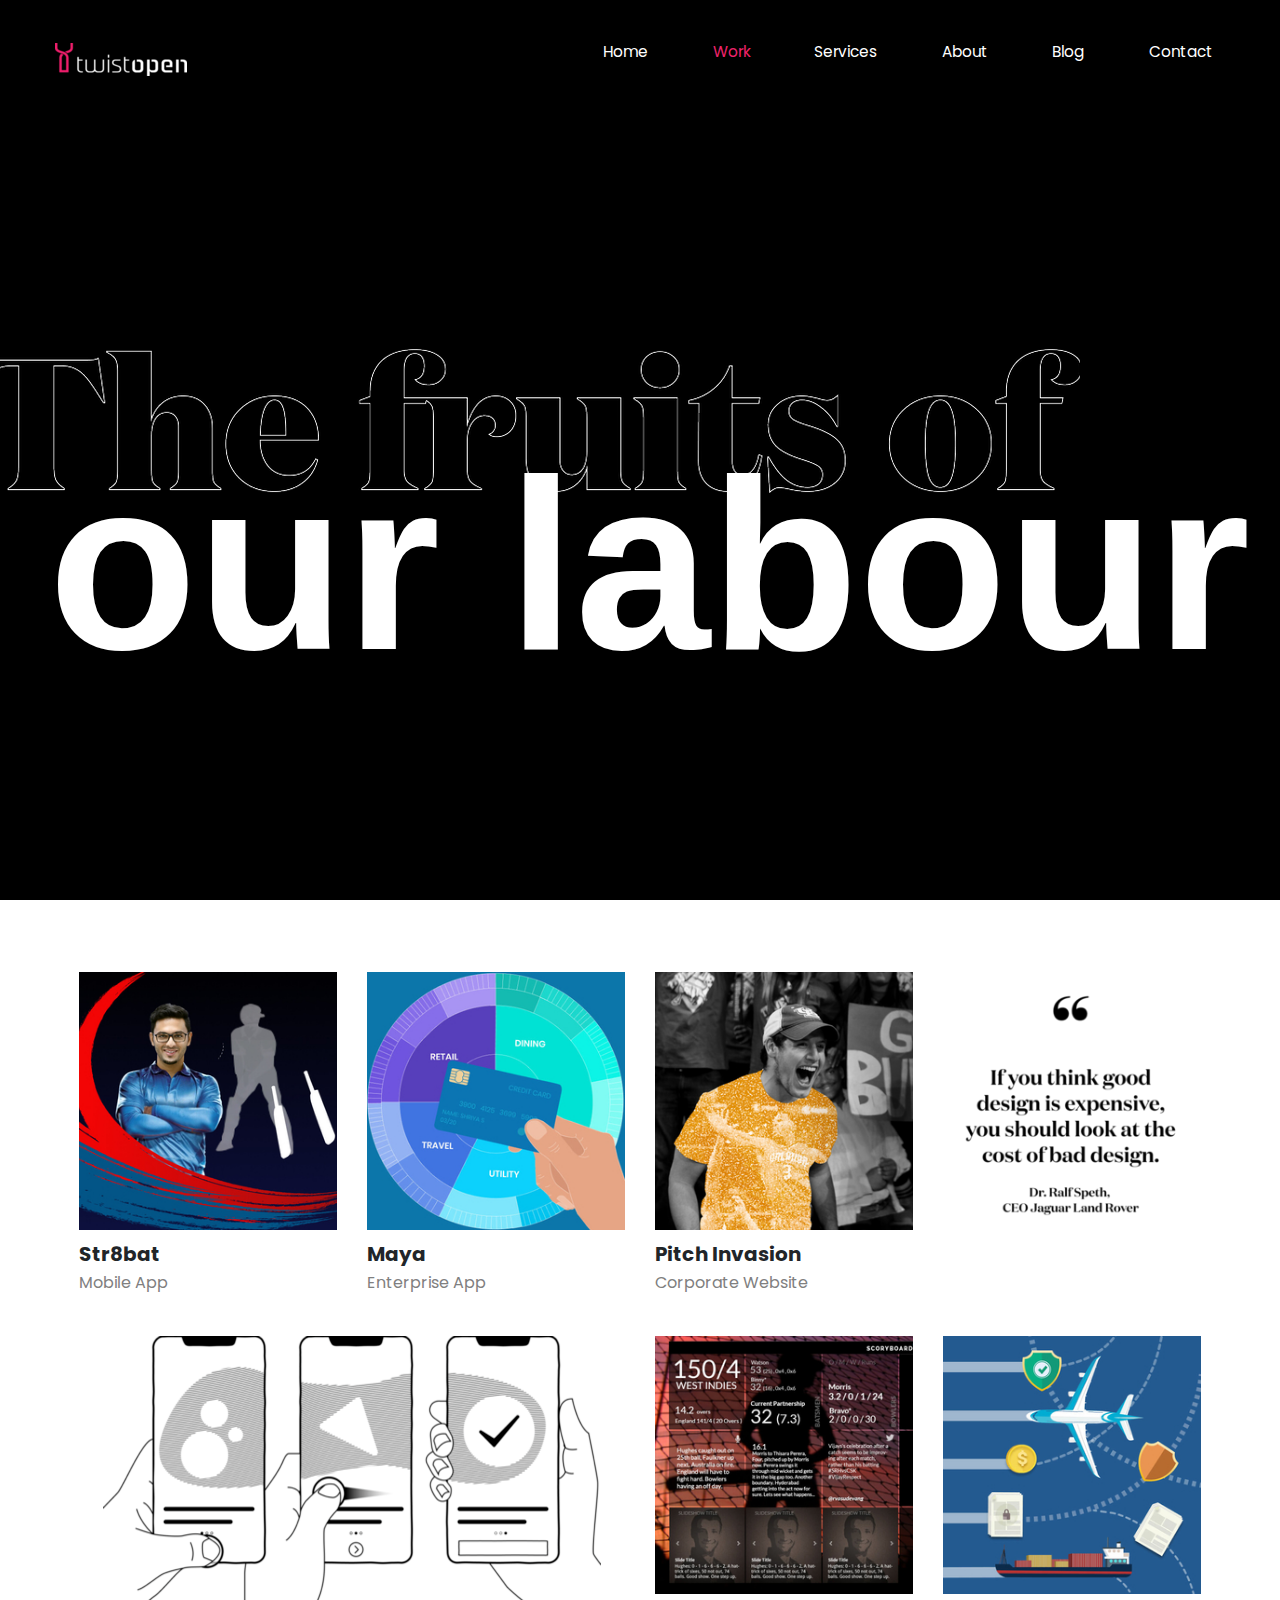
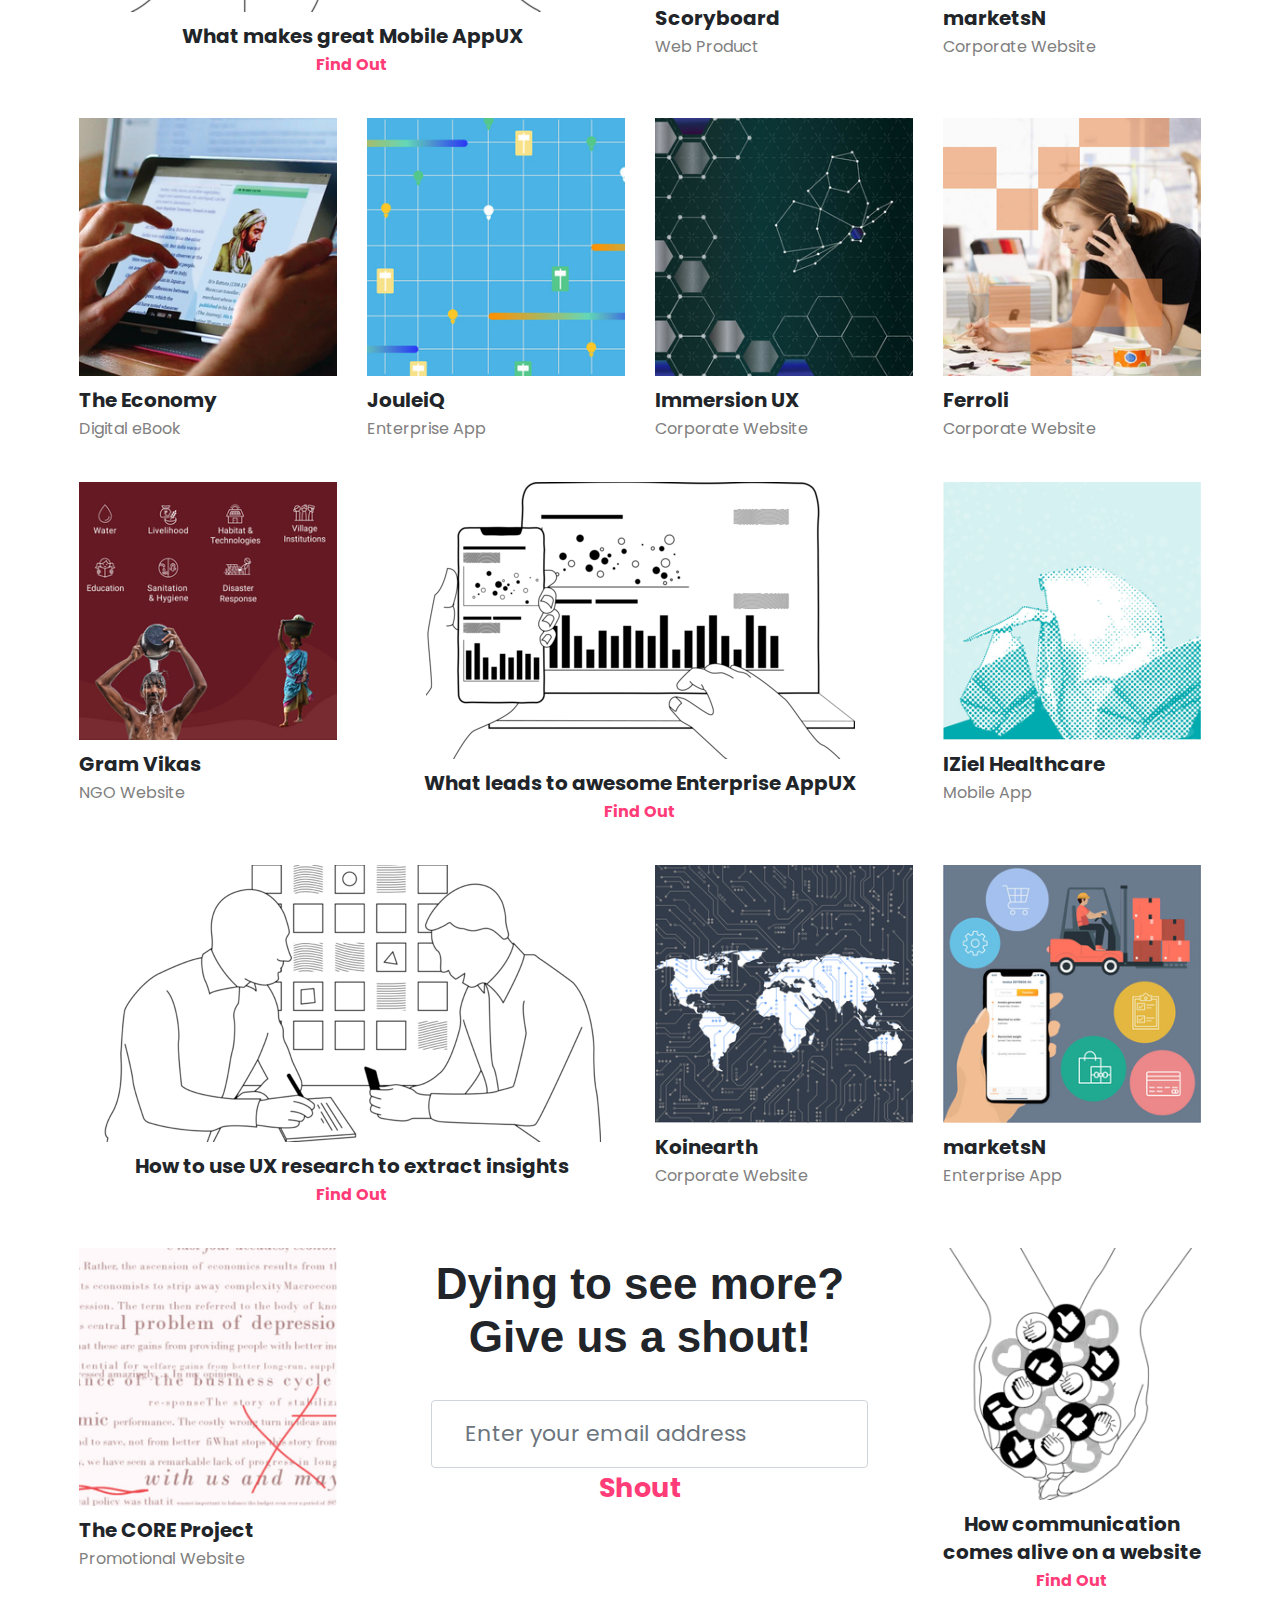
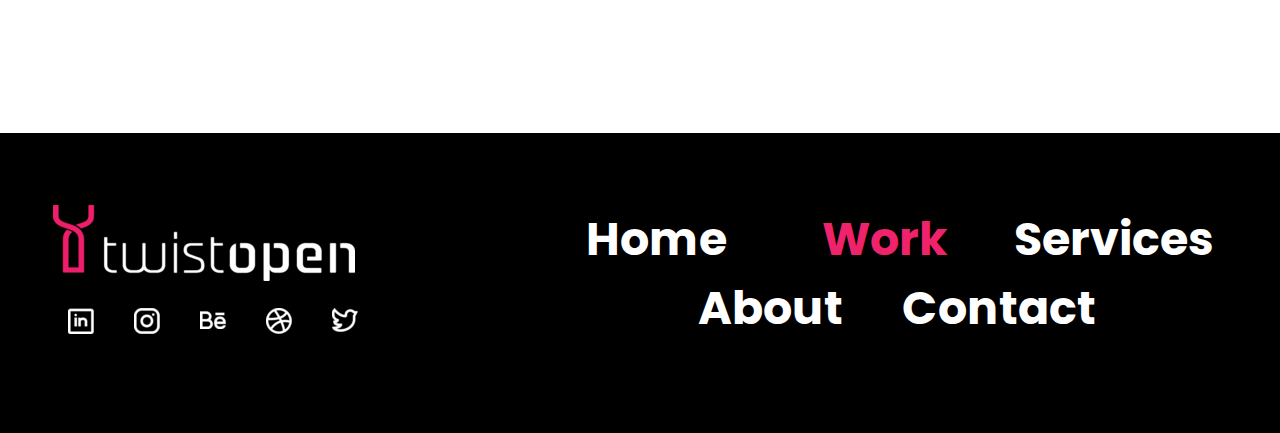
<file: index.html>
<!DOCTYPE html>
<html lang="en">
<head>
    <meta charset="UTF-8">
    <meta http-equiv="X-UA-compatible" content="IE-edge"> 
    <meta name="viewport" content="width=device-width, initial-scale=1.0">
    <link href="https://fonts.googleapis.com/css2?family=Poppins&display=swap" rel="stylesheet">
    <link rel="stylesheet" href="https://maxcdn.bootstrapcdn.com/bootstrap/4.5.2/css/bootstrap.min.css">


    <link rel="stylesheet" href="./style.css">
    <title>work</title>
</head>
<body>
    <div class="container-fluid header">

        <div class="nav">
            <img src="./images/navlogo.png" alt="" class="img-fluid">
            <ul class="nav-links">
                <li><a href="#">Home</a></li>
                <li><a href="#" style="color: #ee236b;">Work</a></li>
                <li><a href="./service/index.html">Services</a></li>
                <li><a href="#">About</a></li>
                <li><a href="#">Blog</a></li>
                <li><a href="#">Contact</a></li>
            </ul>
        </div> <!-- end of nav -->
        <div class="mobile-nav">
            <img src="./images/burgerOpen.png"  alt="" class="openburger">

        </div> <!-- end of mobile nav -->
            <div class="row fruits">
                <img src="./images/work.png" class="img-fluid">
            </div> <!-- end of row1 -->
            <div class="row labour ">
                <p>our labour</p>
            </div> <!-- end of row2 -->

    </div> <!-- end of container fluid -->  <!-- end of header -->


<!-- main content -->

<div class="container-fluid main_content" >
    <div class="row">
        <div class=" col-md-3 col-sm-6 col-xs-12 " >
            <div class="wrapper">
                <img src="./images/strbat.jpg" alt="" class="img-fluid img_size">
                <div class="overlay" style=" background-color: #003457;">
                    <div class="content">
                       <p><b>Str8bat</b> is a mobileapp to track a cricketer's batting performance</p> 
                    </div> <!-- end of content -->
                </div> <!-- end of overlay -->
            </div> <!-- end of wrapper -->
            <h4 class="work_heading">Str8bat</h4>
            <div class="work_subheading">Mobile App</div>
        </div>
        <div class="col-md-3 col-sm-6 col-xs-12 xs_margin_top" >
            <div class="wrapper">
            <img src="./images/maya.jpg" alt="" class="img-fluid img_size">
            <div class="overlay" style=" background-color: #0c76aa;">
                <div class="content">
                   <p><b>Maya</b> is a Saas product for banks to leverage insights from credit card transactions</p> 
                    </div> <!-- end of content -->
                </div> <!-- end of overlay -->
            </div> <!-- end of wrapper -->
            <h4 class="work_heading">Maya</h4>
            <div class="work_subheading">Enterprise App</div>
        </div>
        <div class="col-md-3 col-sm-6 col-xs-12 margin_top xs_margin_top" >
            <div class="wrapper">
            <img src="./images/pitch.jpg" alt="" class="img-fluid img_size">
            <div class="overlay" style=" background-color: #fcad14;">
                <div class="content">
                   <p>The <b>Pitch Invasion </b>project is a corporate website for the sports digital marketing firm.</p> 
                    </div> <!-- end of content -->
                </div> <!-- end of overlay -->
            </div> <!-- end of wrapper -->
            <h4 class="work_heading">Pitch Invasion</h4>
            <div class="work_subheading">Corporate Website</div>
        </div>
        <div class="col-md-3 col-sm-6 col-xs-12 margin_top xs_margin_top">
            <img src="./images/quote.png" alt="" class="img-fluid img_size">
        </div>
    </div><!-- end of row1 -->

    <div class="row row2">
        <div class="col-md-6 col-sm-12 center" >
            <img src="./images/mobile.png" alt="" class="img-fluid ">
            <h4 class="mobile_heading">What makes great Mobile AppUX</h4>
            <div class="mobile_subheading">Find Out</div>
        </div>
        <div class="col-md-3 col-sm-6 col-xs-12 margin_top xs_margin_top" >
            <div class="wrapper">
            <img src="./images/scoryboard.jpg" alt="" class="img-fluid img_size">
            <div class="overlay" style=" background-color: #2f2113;">
                <div class="content">
                   <p> <b>Scoryboard </b>is a web product that reports real time cricket match scores.</p> 
                    </div> <!-- end of content -->
                </div> <!-- end of overlay -->
            </div> <!-- end of wrapper -->
            <h4 class="work_heading">Scoryboard</h4>
            <div class="work_subheading">Web Product</div>
        </div>
        <div class="col-md-3 col-sm-6 col-xs-12 margin_top xs_margin_top">
            <div class="wrapper">
            <img src="./images/marketsn.jpg" alt="" class="img-fluid img_size">
            <div class="overlay" style=" background-color: #245b91;">
                <div class="content">
                   <p>The <b>marketsN </b>corporate website is a showcasw for the marketsN product.</p> 
                    </div> <!-- end of content -->
                </div> <!-- end of overlay -->
            </div> <!-- end of wrapper -->
            <h4 class="work_heading">marketsN</h4>
            <div class="work_subheading">Corporate Website</div>
        </div>
    </div> <!-- end of row2 -->

    <div class="row row3">
        <div class=" col-md-3 col-sm-6 col-xs-12" >
            <div class="wrapper">
            <img src="./images/economy.jpg" alt="" class="img-fluid img_size">
            <div class="overlay" style=" background-color: #d3534e;">
                <div class="content">
                   <p>The <b>CORE Project </b>design allows educators to contextualize and deliver the economics curiculum</p> 
                    </div> <!-- end of content -->
                </div> <!-- end of overlay -->
            </div> <!-- end of wrapper -->
            <h4 class="work_heading">The Economy</h4>
            <div class="work_subheading">Digital eBook</div>
        </div>
        <div class="col-md-3 col-sm-6 col-xs-12 xs_margin_top" >
            <div class="wrapper">
            <img src="./images/jouleiq.jpg" alt="" class="img-fluid img_size">
            <div class="overlay" style=" background-color: #37ade2;">
                <div class="content">
                   <p>Tablet app design for installation of wireless lighting with <b>Joule IQ</b></p> 
                    </div> <!-- end of content -->
                </div> <!-- end of overlay -->
            </div> <!-- end of wrapper -->
            <h4 class="work_heading">JouleiQ</h4>
            <div class="work_subheading">Enterprise App</div>
        </div>
        <div class="col-md-3 col-sm-6 col-xs-12 margin_top xs_margin_top" >
            <div class="wrapper">
            <img src="./images/immersion.jpg" alt="" class="img-fluid img_size">
            <div class="overlay" style=" background-color: #0a2f2d;">
                <div class="content">
                   <p>The <b>Immersion UX</b> project is a corporate website for the South African UX consultancy.</p> 
                    </div> <!-- end of content -->
                </div> <!-- end of overlay -->
            </div> <!-- end of wrapper -->
            <h4 class="work_heading">Immersion UX</h4>
            <div class="work_subheading">Corporate Website</div>
        </div>
        <div class="col-md-3 col-sm-6 col-xs-12 margin_top xs_margin_top">
            <div class="wrapper">
            <img src="./images/ferroli.jpg" alt="" class="img-fluid img_size">
            <div class="overlay" style=" background-color: #e78445;">
                <div class="content">
                   <p>Communication strategy for <b>Ferroli</b> to launch their products in the Indian market</p> 
                    </div> <!-- end of content -->
                </div> <!-- end of overlay -->
            </div> <!-- end of wrapper -->
            <h4 class="work_heading">Ferroli</h4>
            <div class="work_subheading">Corporate Website</div>
        </div>
    </div><!-- end of row3 -->

    <div class="row row4">
        <div class="col-md-3 col-sm-6 col-xs-12">
            <div class="wrapper">
            <img src="./images/gram.jpg" alt="" class="img-fluid img_size">
            <div class="overlay" style=" background-color: #8d2f3b;">
                <div class="content">
                   <p>Communication strategy for <b>Gram Vikas</b> to target new-age donors</p> 
                    </div> <!-- end of content -->
                </div> <!-- end of overlay -->
            </div> <!-- end of wrapper -->
            <h4 class="work_heading">Gram Vikas</h4>
            <div class="work_subheading">NGO Website</div>
        </div>
        <div class="col-md-6 col-sm-12 center margin_top xs_margin_top">
            <img src="./images/device.png" alt="" class="img-fluid">
            <h4 class="mobile_heading">What leads to awesome Enterprise AppUX</h4>
            <div class="mobile_subheading">Find Out</div>
        </div>
        <div class="col-md-3 col-sm-6 col-xs-12 margin_top xs_margin_top">
            <div class="wrapper">
            <img src="./images/healthcare.jpg" alt="" class="img-fluid img_size">
            <div class="overlay" style=" background-color: #00abaf;">
                <div class="content">
                   <p><b>Fertility Tracker</b> is a mobile application designed to help a couple plan and conceive a baby.</p> 
                    </div> <!-- end of content -->
                </div> <!-- end of overlay -->
            </div> <!-- end of wrapper -->
            <h4 class="work_heading">IZiel Healthcare</h4>
            <div class="work_subheading">Mobile App</div>
        </div>
    </div><!-- end of row4 -->

    <div class="row row5">
        <div class="col-md-6 col-sm-12 center" >
            <img src="./images/research.png" alt="" class="img-fluid ">
            <h4 class="mobile_heading">How to use UX research to extract insights</h4>
            <div class="mobile_subheading">Find Out</div>
        </div>
        <div class="col-md-3 col-sm-6 col-xs-12 margin_top xs_margin_top" >
            <div class="wrapper">
            <img src="./images/koinearth.jpg" alt="" class="img-fluid img_size">
            <div class="overlay" style=" background-color: #323c4a;">
                <div class="content">
                   <p>The  <b>Koiearth</b> corporate  website is a marketing channel for the Bloackchain solutions company.</p> 
                    </div> <!-- end of content -->
                </div> <!-- end of overlay -->
            </div> <!-- end of wrapper -->
            <h4 class="work_heading">Koinearth</h4>
            <div class="work_subheading">Corporate Website</div>
        </div>
        <div class="col-md-3 col-sm-6 col-xs-12 margin_top xs_margin_top">
            <div class="wrapper">
            <img src="./images/markets.jpg" alt="" class="img-fluid img_size">
            <div class="overlay" style=" background-color: #6b7a8f;">
                <div class="content">
                   <p><b>marketsN</b> is an enterprise app that integrates Bloackchain technology with supply chain.</p> 
                    </div> <!-- end of content -->
                </div> <!-- end of overlay -->
            </div> <!-- end of wrapper -->
            <h4 class="work_heading">marketsN</h4>
            <div class="work_subheading">Enterprise App</div>
        </div>
    </div> <!-- end of row5 -->

    <div class="row row6">
        <div class="col-md-3 col-sm-6 col-xs-12 margin_top xs_margin_top">
            <div class="wrapper">
            <img src="./images/core.jpg" alt="" class="img-fluid img_size">
            <div class="overlay" style=" background-color: #72c064;">
                <div class="content">
                   <p>The <b>CORE Econ</b> website is designed to promote the digital economics curriculum and share learning outcomes.</p> 
                    </div> <!-- end of content -->
                </div> <!-- end of overlay -->
            </div> <!-- end of wrapper -->
            <h4 class="work_heading">The CORE Project</h4>
            <div class="work_subheading">Promotional Website</div> 
        </div>
        <div class="col-md-6 center">
            <h4 class="see_more">Dying to see more?<br> Give us a shout!</h4>
            <input type="text" class="email form-control" placeholder="Enter your email address">
            <a href="#" class="shout">Shout</a>
        </div>
        <div class="col-md-3 col-sm-6 col-xs-12 center margin_top xs_margin_top" >
            <img src="./images/relevant.png" alt="" class="img-fluid img_size">
            <h4 class="mobile_heading">How communication comes alive on a website</h4>
            <div class="mobile_subheading">Find Out</div>
        </div>

    </div><!-- end of row6 -->
</div> <!-- end of container fluid -->


<!-- footer -->

<div class="container-fluid footer">
    <div class="container-fluid inner_footer">
        <div class="row flex-column-reverse flex-sm-row">
            <div class="col-md-5 col-sm-7 rightcol">
                <div class="row"><img src="./images/logo.png" alt="" class="img-fluid"></div>
                <div class="row iconrow">
                    <div class="col-md-1 col-sm -1 col-2 icon"><a href="#"><img src="./images/linkedin.png" alt="" ></a></div>
                    <div class="col-md-1 col-sm -1 col-2 icon"><a href="#"><img src="./images/insta.png" alt="" ></a></div>
                    <div class="col-md-1 col-sm -1 col-2 icon"><a href="#"><img src="./images/behance.png" alt="" ></a></div>
                    <div class="col-md-1 col-sm -1 col-2 icon"><a href="#"><img src="./images/dribble.png" alt="" ></a></div>
                    <div class="col-md-1 col-sm -1 col-2ss icon"><a href="#"><img src="./images/twitter.png" alt="" ></a></div>
                    <div class="col-md-2 icon"></div>
                </div><!--  end of icons row -->
            </div><!--  end of left col -->
        <div class="col-md-7 leftcol">
        <div class="row">
            <div class="col-md-4 col-sm-2 links"><a href="#">Home</a></div>
            <div class="col-md-4 col-sm-2 links"><a href="#" style="color: #ee236b;">Work</a></div>
            <div class="col-md-4  col-sm-2 links" ><a href="#"  >Services</a></div>
            <div class="col-md-4 col-sm-2 links smalllinks_show"><a href="#">About</a></div>
            <div class="col-md-4  col-sm-2 links smalllinks_show"><a href="#">Contact</a></div>
        </div> <!-- end of row1 -->

        <div class="row">
            <div class="col-md-2"></div>
            <div class="col-md-4 col-sm-2 links smalllinks_hide"><a href="#">About</a></div>
            <div class="col-md-4  col-sm-2 links smalllinks_hide"><a href="#">Contact</a></div>
            <div class="col-md-2 col-sm-2 " ></div>

        </div> <!-- end of row2 -->
        </div>
        </div> <!-- end of main row -->
        
    </div><!--  end of inner footer -->
</div><!-- end of container fluid --> <!-- end of footer -->
    
    

    <script src="https://ajax.googleapis.com/ajax/libs/jquery/3.5.1/jquery.min.js"></script>
<script src="https://cdnjs.cloudflare.com/ajax/libs/popper.js/1.16.0/umd/popper.min.js"></script>
<script src="https://maxcdn.bootstrapcdn.com/bootstrap/4.5.2/js/bootstrap.min.js"></script>
<script src="./script.js"></script>
</body>
</html>
</file>
<file: style.css>
body{
    font-family: 'Poppins', sans-serif;
}
/* header start */
.header{
    background-color: black;
    height: 100vh;
}

/* navbar start */
.nav{
    padding: 40px 20px 0 40px;
    display: flex;
    width: 100%;
    justify-content: space-between;
    align-items: center;

}
.nav-links{
    display: flex;
    width:60%;
    justify-content: space-around;
    align-items: center;
}
.nav-links li{
    list-style: none;
    font-size: 1.2vw;
}
.nav-links li a{
    text-decoration: none;
    color: white;
}
.openburger{
    position: absolute;
    top: 8vh;
    right: 8vw;
    cursor: pointer;
    display: none;
}


@media screen and (max-width:768px){
    .nav-links{
        background-color: black;
    width: 100%;
    height: 84vh;
    z-index: 2;
    position: absolute;
    top: 0;
    left: 0;
    display: flex;
    flex-direction: column;
    justify-content: space-around;
    align-items: center;
    margin-top: 16vh;
    opacity: 0;
    }
    .nav-links li a{
        font-size: 6vw;
    font-weight: 700;
    }
    .openburger{
        display: block;
    }
    
    
    
}
/* navbar end  */
.fruits{
    padding-top: 30vh;
    width: 100%;
}
.labour{
    font-family: "Domaine display web", sans-serif;
    font-size: 27vh;
    line-height: 144px;
    color: white;
    width: 100%;
    display: flex;
    align-items: flex-start;
    justify-content: flex-end;
    font-weight: bold;
    
}
@media screen and (max-width:1024px){
    .header{
        height: 100%;
    }
    .labour{
        font-size: 20vh;
    }
    .fruits{
        width: 70%;
        
    }
    
}
@media screen and (max-width:768px){
    .header{
        height: 50vh;
    }
    .fruits{
        padding-top: 10vh;
        width: 80%;
    }
    .labour{
        font-size: 11vh;
        
    }
    
}
@media screen and (max-width:445px){
    .labour{
        font-size: 8vh ;
    }
}
/* header end */


/* main content start */
.main_content{
    width: 90%;
    margin-top: 8vh;
}

@media screen and (max-width:567px){
    .img_size{
        width: 100%;
    }
}
.work_heading{
    margin: 10px 0px 3px;
    font-weight: bold;
    font-size: 20px;
    line-height: 28px;
}
.work_subheading{
    font-size: 16px;
    margin: 0 0 5px;
    color: gray;
}
 .wrapper{
    position: relative;
} 

.content{
    position: absolute;
    display: flex;
    align-items: center;
    color: white;
    height: 100%;
    font-size: 19px;
    margin-left: 5%;
    margin-right: 10%;
    
}
.overlay{
    position: absolute;
    top: 0;
    left: 0;
    bottom: 0;
    right: 0;
    height: 100%;
    width: 100%;
    opacity: 0;
    transition: 0.5s ease;
    
}
.wrapper:hover .overlay{
    opacity: 1;
}

@media screen and (max-width:768px){
    .margin_top{
        margin-top: 2vh;
    }
    .work_heading{
        font-size: 16px;
    }
    .work_subheading{
        font-size: 14px;
    }
}

@media screen and (max-width:567px){
    .xs_margin_top{
        margin-top: 4vh;
    }
}

.row2,.row3,.row4,.row5,.row6{
    margin-top: 4vh;
}
.center{
    text-align: center;
}
.mobile_heading{
    margin: 10px 0px 3px;
    font-weight: bold;
    font-size: 20px;
    line-height: 28px;
}
.mobile_subheading{
    color: #FF3c78;
    font-size: 16px;
    margin: 0 0 5px;
    font-weight: bold;
}
.see_more{
    font-family: sans-serif;
    font-size: 44px;
    margin: 10px 0px 3px;
    font-weight: bold;
}
.email{
    margin-left: 5vw;
    width: 80%;
    font-size: 22px;
    padding:33px;
    margin-top: 4vh;
}
.shout{
    text-decoration: none;
    color: #ff3c78;
    font-size: 27px;
    font-weight: bold;
    padding-top: 8vh;
}
.shout:hover{
    text-decoration: none;
    color: #FF3c78;
    
}
@media screen and (max-width:768px){
    .shout{
        font-size: 20px;
    }
    .email{
        font-size: 18px;
    }
}

/* main content end */

/* footer start */

.footer{
    background-color: black;
    margin-top: 15vh;
}
.inner_footer{
    width: 94%;
    padding-top: 8vh;
    padding-bottom: 10vh;
}
.iconrow{
    margin-top: 3vh;
}
.icon{
    padding-right: 4vw;
}
.links a{
    text-decoration: none;
    color: white;
}
.links :hover{
    color: #ee236b;
}
.links{
    color: white;
    font-size: 46px;
    font-weight: bold;
    text-align: center;
}
.smalllinks_show{
    display: none;

}

@media screen and (max-width:920px){
    .links{
        font-size: 28px;
    }
    .leftcol{
        margin-top: 5vh;
    }
    .smalllinks_show{
        display: block;
        margin-left: 2vw;
    }
    .smalllinks_hide{
        display: none;
    }
}

@media screen and (max-width:568px){
    .links{
        text-align: left;
        margin-top: 3vh;
    }
    .smalllinks_show{
        margin-left: 0;
    }
    .rightcol{
        margin-top: 5vh;
    }
}

/* footer end  */
</file>
